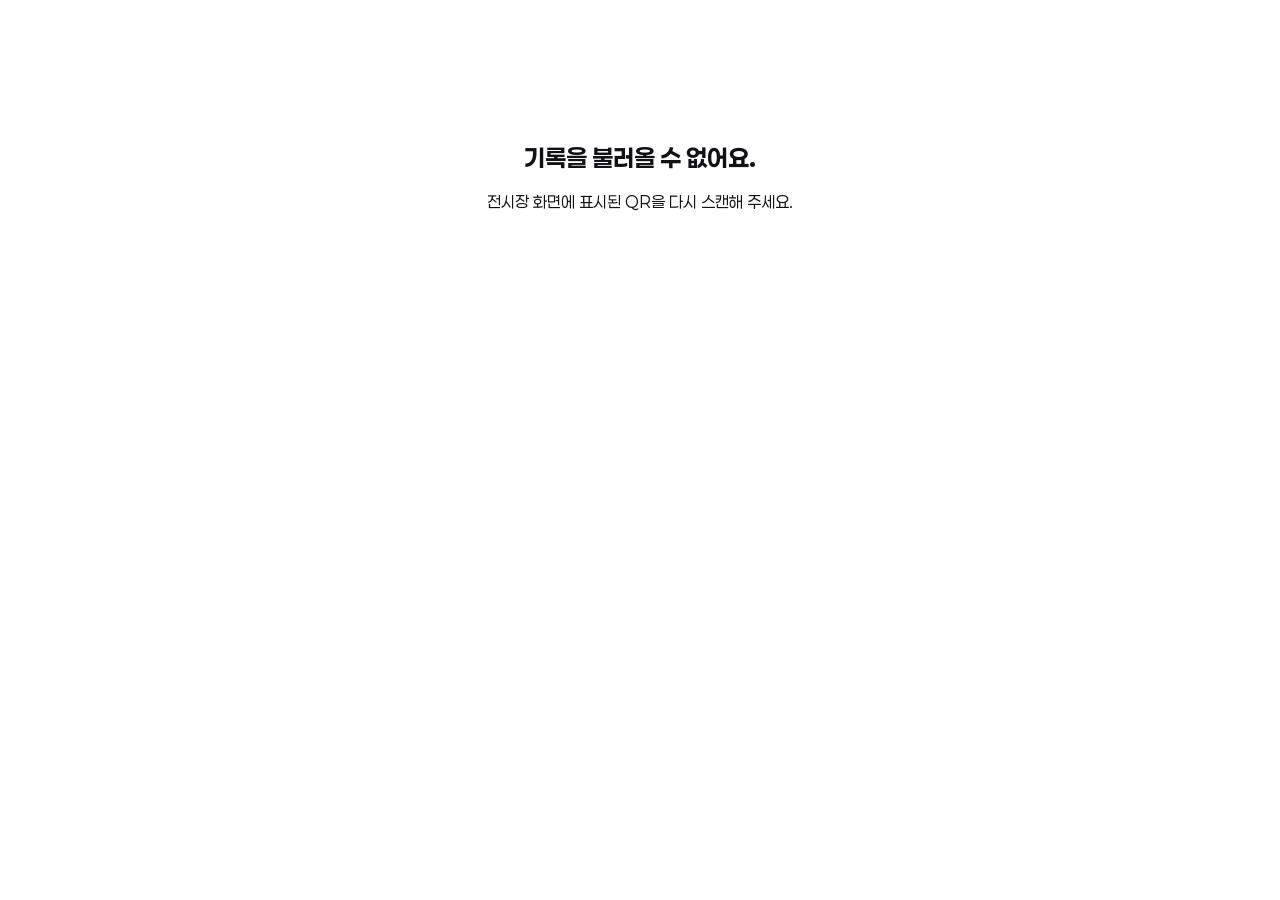
<file: record.html>
<!doctype html>
<html lang="ko">
<head>
<meta charset="utf-8">
<meta name="viewport" content="width=device-width, initial-scale=1, viewport-fit=cover">
<meta name="theme-color" content="#ffffff">
<title>MY FIRST SPARK RECORD — SPARKON</title>
<style>
@font-face{font-family:'PP Neue Machina Inktrap';src:url('./assets/fonts/PPNeueMachina-InktrapRegular.otf') format('opentype');font-weight:400;font-display:swap}
@font-face{font-family:'PP Neue Machina Inktrap';src:url('./assets/fonts/PPNeueMachina-InktrapUltrabold.otf') format('opentype');font-weight:700 900;font-display:swap}
@font-face{font-family:'PP Palma';src:url('./assets/fonts/PPPalma-Light.otf') format('opentype');font-weight:300;font-display:swap}
@font-face{font-family:'PP Palma';src:url('./assets/fonts/PPPalma-Medium.otf') format('opentype');font-weight:400 600;font-display:swap}
@font-face{font-family:'PP Palma';src:url('./assets/fonts/PPPalma-Heavy.otf') format('opentype');font-weight:700 900;font-display:swap}
@font-face{font-family:'Paperlogy';src:url('./assets/fonts/Paperlogy-4Regular.ttf') format('truetype');font-weight:400;font-display:swap}
@font-face{font-family:'Paperlogy';src:url('./assets/fonts/Paperlogy-5Medium.ttf') format('truetype');font-weight:500;font-display:swap}
@font-face{font-family:'Paperlogy';src:url('./assets/fonts/Paperlogy-6SemiBold.ttf') format('truetype');font-weight:600;font-display:swap}
@font-face{font-family:'Paperlogy';src:url('./assets/fonts/Paperlogy-7Bold.ttf') format('truetype');font-weight:700;font-display:swap}
@font-face{font-family:'Paperlogy';src:url('./assets/fonts/Paperlogy-8ExtraBold.ttf') format('truetype');font-weight:800;font-display:swap}
@font-face{font-family:'Paperlogy';src:url('./assets/fonts/Paperlogy-9Black.ttf') format('truetype');font-weight:900;font-display:swap}
@font-face{font-family:'Pretendard';src:url('./assets/fonts/Pretendard-Fallback.woff2') format('woff2');font-weight:100 900;font-display:swap}
:root{--pink:#ed3992;--lime:#c0fb31;--black:#121216;--line:#e4e4e8;--body:'Paperlogy','Pretendard',Arial,sans-serif;--display:'PP Neue Machina Inktrap','Pretendard','Helvetica Neue',Arial,sans-serif;--latin:'PP Palma','Pretendard',Arial,sans-serif}
*{box-sizing:border-box}html{-webkit-text-size-adjust:100%}body{margin:0;background:#fff;color:var(--black);font-family:var(--body);-webkit-font-smoothing:antialiased}a{color:inherit}button{font-family:inherit}main{max-width:628px;min-height:100vh;margin:0 auto;position:relative;overflow:hidden;padding:20px clamp(22px,6vw,42px) 48px;background:#fff}#perspective{position:absolute;top:0;left:0;width:100%;height:590px;z-index:0;pointer-events:none;opacity:.8}main>*:not(#perspective){position:relative;z-index:1}.top{text-align:center;padding:34px 0 50px}.logo{width:clamp(152px,42%,230px);height:auto;display:block;mix-blend-mode:multiply;margin:0 auto -3px}.top h1{font-family:var(--display);font-size:clamp(18px,4.35vw,30px);line-height:1.05;margin:0;font-weight:900;letter-spacing:-.045em}.eyebrow{font-family:var(--latin);font-size:12px;font-weight:800;letter-spacing:.07em}.record-label{display:flex;align-items:center;justify-content:space-between;gap:16px;color:#555;font-size:11px;font-family:var(--latin);font-weight:700}.type-hero{position:relative;margin-top:32px;min-height:220px}.type-hero h2{font-family:var(--display);font-weight:900;color:var(--pink);line-height:.87;font-size:clamp(57px,15vw,103px);letter-spacing:-.065em;margin:0;position:relative;z-index:1}.type-hero h2 span{display:block}.hero-spark{position:absolute;right:-46px;top:-24px;width:clamp(150px,44vw,250px);height:clamp(150px,44vw,250px);z-index:0;transform:rotate(16deg);filter:drop-shadow(0 12px 20px rgba(237,57,146,.12))}.type-message{font-size:clamp(14px,3.6vw,19px);font-weight:750;line-height:1.5;margin:10px 0 0;position:relative;z-index:1}.graph-section{margin-top:40px}.section-cap{font-family:var(--latin);font-size:12px;font-weight:800;letter-spacing:.035em;display:flex;align-items:center;gap:8px}.section-cap em{font-style:normal;color:var(--pink)}.graph-shell{margin-top:15px}#graph{display:block;width:100%;height:215px;max-height:215px}.graph-foot{display:flex;justify-content:space-between;align-items:center;margin-top:4px;color:#777;font-size:10px}.graph-foot strong{color:var(--pink)}.divider{height:1px;background:#ddd;margin:52px 0 42px}.artist-section h3{font-size:clamp(12px,3.3vw,17px);font-weight:750;margin:0 0 7px}.artist-name{font-family:var(--display);font-size:clamp(48px,12vw,90px);letter-spacing:-.065em;line-height:1.1;color:var(--pink);font-weight:900;overflow-wrap:anywhere;margin:0 0 20px}.hook{font-size:clamp(17px,4.6vw,25px);font-weight:800;line-height:1.42;margin:10px 0 7px;letter-spacing:-.035em}.description{font-size:clamp(13px,3.5vw,16px);line-height:1.6;color:#474747;margin:0 0 22px}.song-tag{display:flex;align-items:center;justify-content:space-between;gap:12px;background:var(--lime);padding:15px 18px;min-height:55px;font-weight:900;clip-path:polygon(3% 0,100% 0,97% 100%,0 100%);margin:16px 0 20px}.song-tag .track-label{font-size:11px;font-weight:700}.song-tag .song-name{font-family:var(--display);font-size:clamp(17px,4.5vw,24px);text-align:right;line-height:1}.poster-thumb{width:100%;aspect-ratio:16/9;overflow:hidden;background:linear-gradient(115deg,#ffcae3 0%,#f36eaa 58%,#cbff71 100%);position:relative}.poster-thumb:before{content:'SPARKON LIVE';position:absolute;left:21px;bottom:18px;z-index:1;color:#fff;font:900 28px var(--display);letter-spacing:-.04em;text-shadow:0 2px 12px #0006}.poster-thumb img{width:100%;height:100%;object-fit:cover;display:block;position:relative}.poster-thumb img[hidden]{display:none}.action-stack{display:grid;gap:13px;margin-top:18px}.action{display:flex;align-items:center;justify-content:space-between;gap:13px;min-height:84px;padding:16px 19px;text-decoration:none;border-radius:12px;transition:transform .15s ease}.action:hover{transform:translateY(-2px)}.action.youtube{background:var(--pink);color:#fff}.action.spotify{background:var(--lime);color:#080808}.action-icon{width:50px;height:50px;flex:0 0 50px;display:flex;align-items:center;justify-content:center}.action-icon svg{display:block;width:43px;height:43px}.action-copy{min-width:0;text-align:center;flex:1}.action-hint{font-size:12px;font-weight:650;line-height:1.3}.action-title{font-size:clamp(15px,3.7vw,20px);font-weight:900;line-height:1.35;letter-spacing:-.025em}.action-arrow{width:33px;height:33px;border-radius:50%;background:#fff;display:grid;place-items:center;color:var(--pink);font-weight:900;font-size:18px;flex:0 0 33px}.spotify .action-arrow{background:#0b0b0b;color:var(--lime)}.save{margin-top:56px;text-align:center;border-top:1px solid #dedede;padding-top:36px}.save h3{font-size:clamp(19px,5vw,26px);line-height:1.35;letter-spacing:-.04em;margin:0 0 23px}.download{display:block;width:100%;border:0;padding:23px 12px;background:var(--pink);color:#fff;border-radius:48px;font-weight:850;cursor:pointer;font-size:clamp(17px,4.7vw,23px);transition:background .15s}.download:hover{background:#d91c7d}.download small{display:block;font-family:var(--latin);font-size:11px;letter-spacing:.07em;margin-top:3px;font-weight:500}.download:disabled{opacity:.65;cursor:wait}.note{color:#666;font-size:12px;line-height:1.6;margin:17px 0 0}.metadata{margin-top:70px;padding:15px 2px 0;border-top:1px solid var(--line);display:flex;justify-content:space-between;gap:10px;font:700 11px var(--latin)}.footerline{font:800 12px var(--latin);letter-spacing:.06em;text-align:center;color:var(--pink);margin-top:28px}#preview{display:none}#preview img{max-width:100%;height:auto;display:block;margin:25px auto 0;box-shadow:0 8px 30px #0002}#preview p{font-size:12px;color:#555}#invalid{max-width:460px;margin:100px auto 50px;text-align:center;padding:24px}#invalid[hidden],#content[hidden]{display:none}#invalid a{display:inline-block;background:var(--pink);color:#fff;padding:13px 20px;margin:20px auto;text-decoration:none}#demo{position:fixed;right:10px;top:10px;font:700 11px var(--latin);background:var(--lime);z-index:10;padding:8px 10px}
@media(max-width:420px){main{padding-left:21px;padding-right:21px}.top{padding-top:30px;padding-bottom:43px}.type-hero{min-height:180px}.hero-spark{right:-62px;top:-4px}.graph-section{margin-top:18px}#graph{height:190px}.divider{margin:36px 0 33px}.artist-name{font-size:clamp(39px,12vw,56px)}.action{min-height:75px;padding:12px 10px}.action-icon{width:36px;flex-basis:36px}.action-icon svg{width:34px;height:34px}.action-arrow{width:29px;height:29px;flex-basis:29px}.action-hint{font-size:11px}.action-title{font-size:15px}}
@media(prefers-reduced-motion:reduce){.action{transition:none}}
</style>
<style>
/* The record follows the supplied 653 × 2048 mobile artboard. */
main{max-width:653px;padding:0 9.2% 54px}
#perspective{height:550px;opacity:.53}
.top{padding:119px 0 91px}
.logo{width:165px;margin:0 auto 18px;mix-blend-mode:multiply}
.top h1{font-size:21px;letter-spacing:-.035em;line-height:1.07}
.record-label,.section-cap,.graph-foot,.song-tag,.description,.footerline{display:none!important}
.type-hero{margin-top:0;min-height:256px}
.type-hero h2{font-size:clamp(54px,13.8vw,90px);letter-spacing:-.048em;line-height:.94}
.hero-spark{width:240px;height:240px;right:-94px;top:-39px;transform:none;filter:none;mix-blend-mode:multiply}
.type-message{font-size:17px;line-height:1.3;font-weight:800;letter-spacing:-.035em;margin-top:8px}
.graph-section{margin-top:47px}
.graph-shell{margin-top:0}
#graph{height:199px;max-height:none}
.divider{margin:39px -7px 60px;background:#dedee4}
.artist-section h3{display:none}
.artist-name{font-size:clamp(43px,10.1vw,64px);line-height:1.08;letter-spacing:-.053em;margin:0 0 18px;overflow-wrap:normal;word-break:break-word}
.hook{font-size:18px;line-height:1.44;letter-spacing:-.035em;font-weight:850;margin:0 0 24px}
.poster-thumb{aspect-ratio:875/522;background:#f4f3f4;overflow:hidden;isolation:isolate}
.poster-thumb:before{display:none}
.poster-thumb img{width:100%;height:100%;object-fit:cover;object-position:center 34%;background:#f4f3f4}
.action-stack{gap:20px;margin-top:32px}
.action{border-radius:11px;min-height:114px;padding:14px 22px;gap:10px}
.action-icon{width:66px;height:66px;flex-basis:66px}
.action-icon svg{width:57px;height:57px}
.action-hint{font-size:14px;font-weight:760}
.action-title{font-size:17px;font-weight:900;letter-spacing:-.03em}
.action-arrow{width:44px;height:44px;flex-basis:44px;font-size:24px}
.save{margin-top:64px;padding-top:35px;border-top:1px solid #ddd}
.save h3{font-size:23px;line-height:1.35;margin:0 0 29px}
.download{background:#f0f0f1;color:#ada4fc;padding:20px 12px 17px;min-height:81px;font-size:22px;font-weight:900}
.download small{font-size:12px;letter-spacing:0;margin-top:1px}
.download:hover{background:#e9e9ec}
.note{color:#111;font-size:14px;font-weight:650;line-height:1.5;margin:25px 0 0}
.metadata{margin-top:61px;border-top:0;font-size:12px;justify-content:flex-start;gap:21px}
@media(max-width:520px){
 .top{padding-top:19vw;padding-bottom:15vw}.logo{width:29vw;min-width:110px;margin-bottom:clamp(13px,3.5vw,18px)}.top h1{font-size:clamp(15px,3.5vw,21px)}
 .type-hero{min-height:42vw}.type-hero h2{font-size:13.8vw}.hero-spark{width:40vw;height:40vw;right:-15vw;top:-5vw}
 .type-message{font-size:clamp(12px,2.6vw,17px)}.graph-section{margin-top:5vw}#graph{height:33vw}
 .divider{margin:8vw -5px 10vw}.artist-name{font-size:9.5vw;margin-bottom:3.3vw}.hook{font-size:clamp(12px,2.8vw,18px);margin-bottom:4vw}
 .action-stack{gap:3vw;margin-top:5vw}.action{min-height:17vw;padding:2vw 3vw}.action-icon{width:10vw;height:10vw;flex-basis:10vw}.action-icon svg{width:9vw;height:9vw}
 .action-arrow{width:7vw;height:7vw;flex-basis:7vw;font-size:19px}.action-hint{font-size:clamp(9px,2vw,14px)}.action-title{font-size:clamp(11px,2.65vw,17px)}
 .save{margin-top:10vw;padding-top:6vw}.save h3{font-size:clamp(17px,3.6vw,23px);margin-bottom:5vw}.download{min-height:13vw;font-size:clamp(15px,3.4vw,22px)}
 .note{font-size:clamp(11px,2.2vw,14px)}.metadata{margin-top:9vw}
}
</style>
<style>
/* v45: strict two-line calls to action, readable labels, and more breathing room. */
.action-copy{display:flex;flex-direction:column;justify-content:center;align-items:center;gap:8px}
.action-hint,.action-title{display:block;width:100%;text-align:center;white-space:normal}
.action-hint{font-weight:600;line-height:1.4}
.action-title{font-weight:800;line-height:1.32;overflow-wrap:break-word}
.type-hero h2,.artist-name{font-weight:900}
.type-message{font-weight:650}
.hook{font-weight:680}
@media(max-width:520px){.action-copy{gap:6px}.action-hint{font-size:clamp(10px,2.35vw,13px)}.action-title{font-size:clamp(12px,2.9vw,16px)}.action{min-height:21vw}.action-stack{gap:4.5vw}}
</style>
<link rel="stylesheet" href="./assets/sparkon-mobile-v56.css">
</head>
<body>
<main>
  <canvas id="perspective" aria-hidden="true"></canvas>
  <div id="invalid" hidden><h2>기록을 불러올 수 없어요.</h2><p>전시장 화면에 표시된 QR을 다시 스캔해 주세요.</p></div>
  <div id="content" hidden>
    <header class="top"><img class="logo" src="./assets/logo.png" alt="SPARKON"><h1>MY FIRST SPARK RECORD</h1></header>
    <div class="record-label"><span>YOUR SPARK, FINALLY LIVE.</span><span id="topDate"></span></div>
    <section class="type-hero" aria-label="나의 스파크 유형"><h2 id="typeName"><span>BURST</span><span>SPARK</span></h2><svg id="variantSpark" class="hero-spark" viewBox="586 170 294 340" aria-hidden="true" preserveAspectRatio="xMidYMid meet"><image href="./assets/record_web_reference.png" x="0" y="0" width="2048" height="1152" preserveAspectRatio="none"/></svg><p class="type-message" id="typeMessage"></p></section>
    <section class="graph-section"><div class="section-cap">MY SPARK MOMENT</div><div class="graph-shell"><canvas id="graph" role="img" aria-label="세 곡의 반응을 순서대로 보여주는 그래프"></canvas></div><div class="graph-foot"><span>3 TRACKS / LIVE REACTIONS</span><strong>✦ 가장 반응이 컸던 순간</strong></div></section>
    <div class="divider"></div>
    <section class="artist-section"><div class="section-cap">THE ARTIST THAT MOVED ME</div><h3 style="margin-top:30px">오늘, 내 마음을 움직인 아티스트</h3><h2 class="artist-name" id="artistName"></h2><p class="hook" id="artistHook"></p><div class="song-tag"><span class="track-label">MY FIRST SPARK TRACK</span><span class="song-name" id="songName"></span></div><div class="poster-thumb"><img id="artistVisual" alt="아티스트 이미지" loading="lazy"></div><p class="description" id="artistDescription"></p></section>
    <div class="action-stack">
      <a id="youtubeLink" class="action youtube" target="_blank" rel="noopener noreferrer"><span class="action-icon"><svg viewBox="0 0 46 46" fill="none" aria-hidden="true"><rect x="3" y="10" width="40" height="26" rx="8" fill="white"/><path d="M19 16L32 23L19 30V16Z" fill="#ed3992"/></svg></span><span class="action-copy"><span class="action-hint">이 무대가 궁금해졌다면</span><span class="action-title" id="videoTitle">추천 라이브 영상 보러가기</span></span><span class="action-arrow">▶</span></a>
      <a id="spotifyLink" class="action spotify" target="_blank" rel="noopener noreferrer"><span class="action-icon"><svg viewBox="0 0 46 46" fill="none" aria-hidden="true"><circle cx="23" cy="23" r="22" fill="#080808"/><path d="M10 17C19 13 30 15 37 19M12 23C20 20 29 22 35 25M14 29C22 26 29 28 34 31" stroke="#c0fb31" stroke-width="3.8" stroke-linecap="round"/></svg></span><span class="action-copy"><span class="action-hint" id="spotifyHint">이 곡이 마음에 들었다면</span><span class="action-title" id="spotifyTitle">플레이리스트 이어 듣기</span></span><span class="action-arrow">▶</span></a>
    </div>
    <section class="save"><h3>나의 첫 스파크를 오래 간직해보세요!</h3><button class="download" id="download">기록 이미지 다운로드 하기 <small>DOWNLOAD MY SPARK RECORD</small></button><p class="note">전시 화면의 QR은 60초 후 닫힙니다.<br>이미지로 저장해 첫 스파크를 소장해보세요!</p><div id="preview" aria-live="polite"><p>모바일에서 다운로드가 시작되지 않으면 아래 이미지를 길게 눌러 저장하세요.</p><img id="savedImage" alt="다운로드용 나의 첫 스파크 기록"></div></section>
    <footer class="metadata"><span id="bottomDate"></span><span id="recordNumber"></span></footer><div class="footerline">YOUR SPARK, FINALLY LIVE.</div>
  </div>
</main>
<script src="./assets/sparkon-data.js"></script>
<script src="./assets/sparkon-record-core-v41.js"></script>
<script src="./assets/sparkon-mobile-v41.js"></script>
<script src="./assets/sparkon-curation-v56.js"></script>
</body>
</html>
</file>
<file: assets/sparkon-mobile-v56.css>
/* SPARKON v56 — concise mobile journey: artist, greeting, replay, songs, behind, social, save. */
main{max-width:653px;padding:0 clamp(22px,6vw,40px) 55px;overflow:hidden}
#perspective{height:500px;opacity:.32}
.top{padding:45px 0 38px;text-align:left;border-bottom:1px solid #e5e5e8}
.top .logo{width:135px;min-width:0;margin:0 0 19px;mix-blend-mode:multiply}
.top h1{font-size:clamp(21px,5.4vw,32px);line-height:1.05;letter-spacing:-.055em}
.type-hero,.graph-section,.divider,.artist-section,.action-stack,.record-label{display:none!important}
.record-v55{position:relative;z-index:1}
.record-eyebrow-v55{margin:27px 0 12px;font:750 11px var(--latin);letter-spacing:.13em;color:#69636a}
.record-intro-v55{font-size:clamp(18px,4.3vw,24px);font-weight:800;line-height:1.4;letter-spacing:-.04em;margin:0 0 12px}
.record-artist-v55{font:900 clamp(51px,13.2vw,93px)/.98 var(--display);color:var(--pink);letter-spacing:-.075em;overflow-wrap:anywhere;margin:0 0 14px}
.record-artist-v55.long{font-size:clamp(38px,10.1vw,69px)}
.record-subtitle-v55{margin:0 0 19px;font-size:clamp(13px,3vw,16px);font-weight:600;line-height:1.75;letter-spacing:-.03em}
.record-date-v55{display:flex;justify-content:space-between;align-items:center;gap:8px;border-top:1px solid #222;border-bottom:1px solid #222;padding:12px 0;margin-bottom:20px;font:700 12px var(--latin);letter-spacing:.02em}
.record-song-v55{display:flex;justify-content:space-between;gap:16px;background:var(--lime);padding:16px 22px 15px;clip-path:polygon(3% 0,100% 0,97% 100%,0 100%);font-weight:900;align-items:center;margin:0 0 12px}
.record-song-v55 small{font:850 10px var(--latin);letter-spacing:.06em;flex:0 0 auto}
.record-song-v55 strong{font:900 clamp(16px,4vw,24px) var(--display);text-align:right;overflow-wrap:anywhere}
.record-photo-v55{margin:0;position:relative;aspect-ratio:875/522;overflow:hidden;background:linear-gradient(120deg,#ffd5e9,#c0fb31)}
.record-photo-v55 img{width:100%;height:100%;object-fit:cover;object-position:center 33%;display:block}
.record-photo-v55 figcaption{position:absolute;left:15px;bottom:13px;color:white;background:#111b;font:750 10px var(--latin);padding:7px 10px;letter-spacing:.08em}
.record-section-v55{margin-top:56px}
.record-section-kicker-v55{font:800 11px var(--latin);color:var(--pink);letter-spacing:.12em;margin:0 0 8px}
.record-section-v55 h3{font:850 clamp(22px,5.4vw,31px)/1.2 var(--body);letter-spacing:-.055em;margin:0 0 12px}
.record-lead-v55{font:550 14px/1.8 var(--body);color:#47454a;letter-spacing:-.025em;margin:0 0 19px}
.letter-v55{background:#fffdfa;border:1px solid #e6e0dd;padding:24px 22px 23px;min-height:266px;box-shadow:7px 9px 0 #f5f3f0;position:relative;overflow:hidden}
.letter-v55:before{content:'✦';position:absolute;top:15px;right:19px;color:var(--pink);font-size:34px}
.letter-v55 .letter-top-v55{display:flex;justify-content:space-between;gap:10px;font:800 10px var(--latin);letter-spacing:.07em;color:#6e6670;padding-right:32px}
.letter-body-v55{margin:32px 0 28px;font:600 clamp(20px,5vw,27px)/1.75 'Nanum Pen Script','Apple Chancery','Bradley Hand','Comic Sans MS',var(--body);letter-spacing:-.05em;transform:rotate(-1.1deg);white-space:pre-line;color:#262024}
.letter-from-v55{text-align:right;font:700 13px var(--body);color:#b5206f;transform:rotate(-1deg)}
.letter-footnote-v55{font:550 11px/1.5 var(--body);color:#999095;margin-top:14px}
.record-replay-v55{border:1px solid #dddbe0;padding:20px 20px 23px}
.record-replay-v55 .track-v55{font:900 clamp(20px,5.5vw,30px) var(--display);color:var(--pink);margin:4px 0 10px;letter-spacing:-.035em}
.record-link-v55{display:flex;justify-content:space-between;gap:12px;align-items:center;min-height:66px;padding:15px 18px;text-decoration:none;color:#fff;background:var(--pink);font:800 14px/1.4 var(--body);margin-top:17px}
.record-link-v55 span:last-child{font:900 24px var(--display)}
.record-link-v55.lime{background:var(--lime);color:#181318}
.record-link-v55.ink{background:#17141a;color:#fff}
.curation-video-v55{display:flex;gap:14px;align-items:center;margin-top:20px;border-top:1px solid #e6e3e6;padding-top:16px}
.curation-video-v55 img{width:100px;aspect-ratio:1/1;object-fit:cover;flex:0 0 auto}
.curation-video-v55 strong{font:800 14px/1.4 var(--body);display:block}
.curation-video-v55 p{margin:5px 0 0;font:500 12px/1.5 var(--body);color:#6b626b}
.one-more-v55{margin-top:6px}
.one-more-item-v55{padding:20px 0;border-top:1px solid #dedbdf}
.one-more-item-v55:last-of-type{border-bottom:1px solid #dedbdf}
.one-more-item-v55 .one-more-header-v55{display:flex;justify-content:space-between;align-items:baseline;gap:12px}
.one-more-item-v55 strong{font:900 22px var(--display);overflow-wrap:anywhere;letter-spacing:-.025em}
.one-more-item-v55 em{font:900 12px var(--latin);color:var(--pink);font-style:normal}
.one-more-item-v55 p{font:550 13px/1.65 var(--body);color:#59525b;margin:8px 0}
.one-more-item-v55 a{font:850 12px var(--body);color:#a81769;text-underline-offset:3px}
.record-social-section-v56{margin-top:49px;padding:25px 0 10px;border-top:1px solid #e7e1e6;text-align:center}
.record-social-section-v56 .record-section-kicker-v55{color:#706771;margin-bottom:17px}
.record-social-icons-v56{display:flex;justify-content:center;align-items:center;gap:25px}
.record-social-link-v56{display:flex;align-items:center;justify-content:center;width:62px;height:62px;color:#17141a;border:1.5px solid #211c21;border-radius:50%;background:#fff;transition:color .15s,background .15s,border-color .15s,transform .15s}
.record-social-link-v56 svg{display:block;width:29px;height:29px}
.record-social-link-v56:hover,.record-social-link-v56:focus-visible{background:var(--pink);border-color:var(--pink);color:#fff;transform:translateY(-2px)}
.record-social-link-v56:focus-visible{outline:2px solid var(--pink);outline-offset:4px}
.save{margin-top:47px;border:0;padding-top:0;text-align:left}
.save h3{display:block;font:850 clamp(22px,5.4vw,31px)/1.2 var(--body);letter-spacing:-.055em;margin:0 0 17px}
.save .download{background:var(--pink);color:#fff;border-radius:0;min-height:74px;padding:17px 14px;font:800 17px var(--body)}
.save .download:hover{background:#cd277c}
.save .download small{font:600 10px var(--latin);letter-spacing:.08em;color:#fff}
.save .note{margin:13px 0;font:500 12px/1.5 var(--body);color:#80767e}
.metadata{margin-top:35px;justify-content:space-between;gap:8px}
.footerline{font:900 12px var(--latin);letter-spacing:.09em;margin-top:24px;color:var(--pink)}
@media(min-width:560px){.top{padding-top:55px}.record-section-v55{margin-top:69px}.letter-v55{padding:28px 34px}.letter-body-v55{margin:36px 0}}
@media(prefers-reduced-motion:reduce){.record-social-link-v56{transition:none}}
</file>
